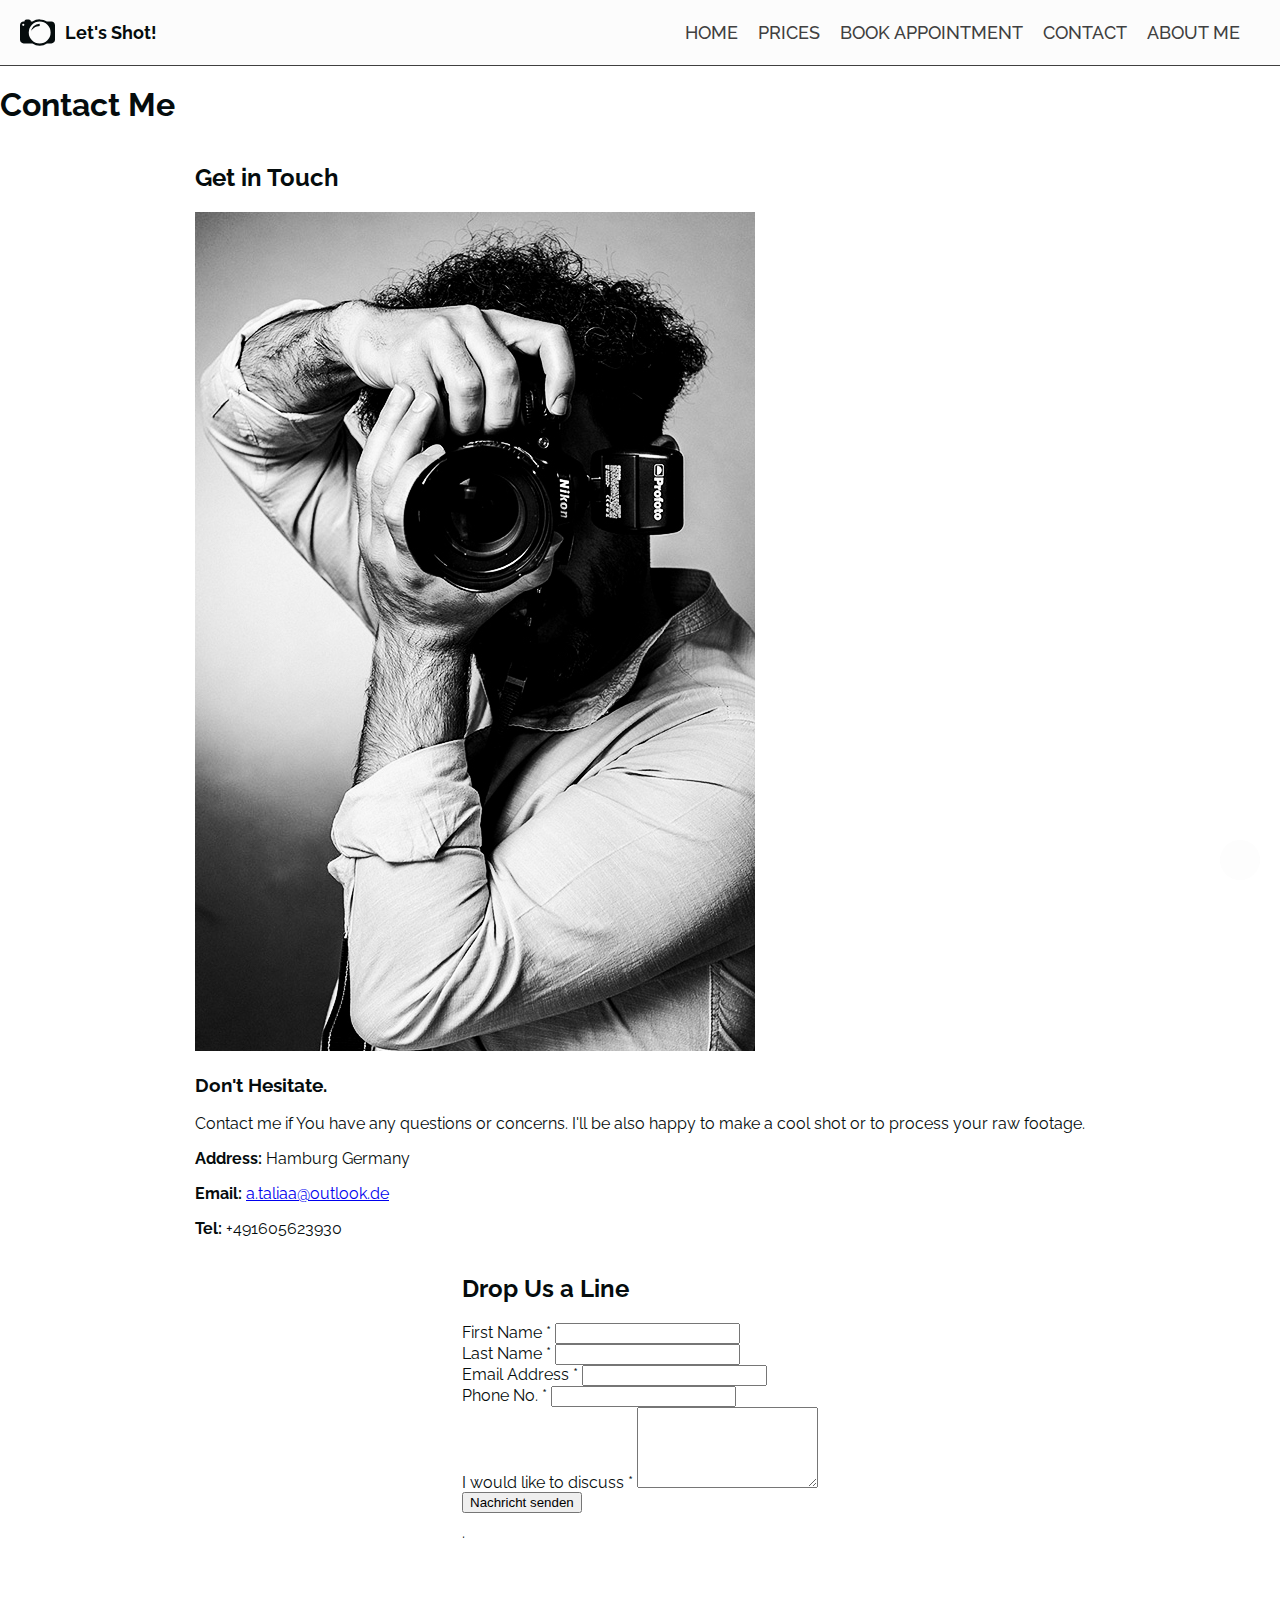
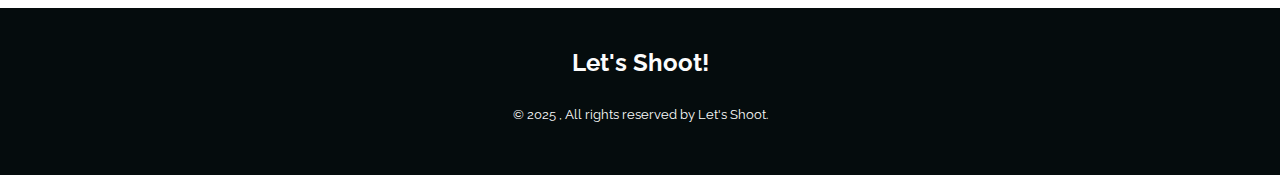
<file: public/contact.html>
<!DOCTYPE html>
<html lang="de">
    <head>
        <meta charset="UTF-8">
        <meta name="viewport" content="width=device-width, initial-scale=1.0">
        <link rel="preconnect" href="https://fonts.googleapis.com">
    <link rel="preconnect" href="https://fonts.gstatic.com" crossorigin>
    <link href="https://fonts.googleapis.com/css2?family=Baskervville:ital@0;1&family=Raleway:ital,wght@0,100..900;1,100..900&display=swap" rel="stylesheet">
        <title>book_appointment</title>
        <link rel="stylesheet" href="../src/css/style.css">
    </head>
<body>
    <!-- NEUER HEADER-BEREICH -->
    <header class="header">
        <div class="header-overlay">
            <div class="header-content">
                <nav class="navbar header-navbar">
                    <!-- Logo / Brand -->
                    <div class="navbar-logo">
                        <svg xmlns="http://www.w3.org/2000/svg" fill="currentColor" class="bi bi-camera2" viewBox="0 0 16 16">
                            <path d="M5 8c0-1.657 2.343-3 4-3V4a4 4 0 0 0-4 4"/>
                            <path d="M12.318 3h2.015C15.253 3 16 3.746 16 4.667v6.666c0 .92-.746 1.667-1.667 1.667h-2.015A5.97 5.97 0 0 1 9 14a5.97 5.97 0 0 1-3.318-1H1.667C.747 13 0 12.254 0 11.333V4.667C0 3.747.746 3 1.667 3H2a1 1 0 0 1 1-1h1a1 1 0 0 1 1 1h.682A5.97 5.97 0 0 1 9 2c1.227 0 2.367.368 3.318 1M2 4.5a.5.5 0 1 0-1 0 .5.5 0 0 0 1 0M14 8A5 5 0 1 0 4 8a5 5 0 0 0 10 0"/>
                        </svg>
                        <div class="navbar-brand">Let's Shot!</div>
                    </div>
                    
                    <!-- Hamburger-Menü für Mobile -->
                    <input type="checkbox" id="nav-toggle" class="nav-toggle">
                    <label for="nav-toggle" class="nav-toggle">&#9776;</label>
    
                    <!-- Navigation Links -->
                    <div class="navbar-links">
                        <a href="../index.html">Home</a>
                        <a href="book.html">Prices</a>
                        <a href="book.html">Book Appointment</a>
                        <a href="contact.html">Contact</a>
                        <a href="aboutme.html">About Me</a>
                    </div>
                </nav>
                <!-- Header-Text -->
                <section class="hero">
                    <div class="hero-content">
                        <h1>Contact Me</h1>
                    </div>
                </section>
            </div>
        </div>
    </header>
<div class="main-container ">
    <!-- Zusätzlicher Inhalt -->
    <section class="info-image-text-container-layout">
        <h2>Get in Touch</h2>
        <div class="image-text-container-box">
            <div class="column-left">
                <img src="../assets/00-38.jpg" alt="Photographer">
            </div>
            <div class="column-right">
                <h3>Don't Hesitate.</h3>
                <p>Contact me if You have any questions or concerns. I'll be also
                    happy to make a cool shot or to process your raw footage.</p>
                <p><b>Address:</b> Hamburg Germany</p>
                <p><b>Email:</b> <a href="a.taliaa@outlook.de">a.taliaa@outlook.de</a></p>
                <p><b>Tel:</b> +491605623930</p>
            </div>
        </div>
    </section>

    <section class="contact-form-section">
        <h2>Drop Us a Line</h2>
        <form class="contact-form">
            <div class="form-row">
                <div class="form-group">
                    <label for="firstName">First Name *</label>
                    <input type="text" id="firstName" name="firstName">
                </div>
                <div class="form-group">
                    <label for="lastName">Last Name *</label>
                    <input type="text" id="lastName" name="lastName">
                </div>
            </div>
    
            <div class="form-row">
                <div class="form-group">
                    <label for="email">Email Address *</label>
                    <input type="email" id="email" name="email">
                </div>
                <div class="form-group">
                    <label for="phone">Phone No. *</label>
                    <input type="tel" id="phone" name="phone">
                </div>
            </div>
    
            <div class="form-group">
                <label for="message">I would like to discuss *</label>
                <textarea id="message" name="message" rows="5"></textarea>
            </div>
    
            <button type="submit"><span>Nachricht senden</span></button>
            <p class="form-terms">.</p>
        </form>
    </section>
</div>
    <footer>
        <div class="footer-content">
            <div class="footer-logo">Let's Shoot!</div>
            <nav class="footer-nav">
            </nav>
            <p class="footer-copyright">© 2025 , All rights reserved by Let's Shoot.</p>
        </div>
        <div class="back-to-top">
            <a href="#">&#x21E7;</a> <!-- Unicode-Pfeil nach oben -->
        </div>
    </footer>
    <script src="../src/js/script.js"></script>
</body>
</html>
</file>
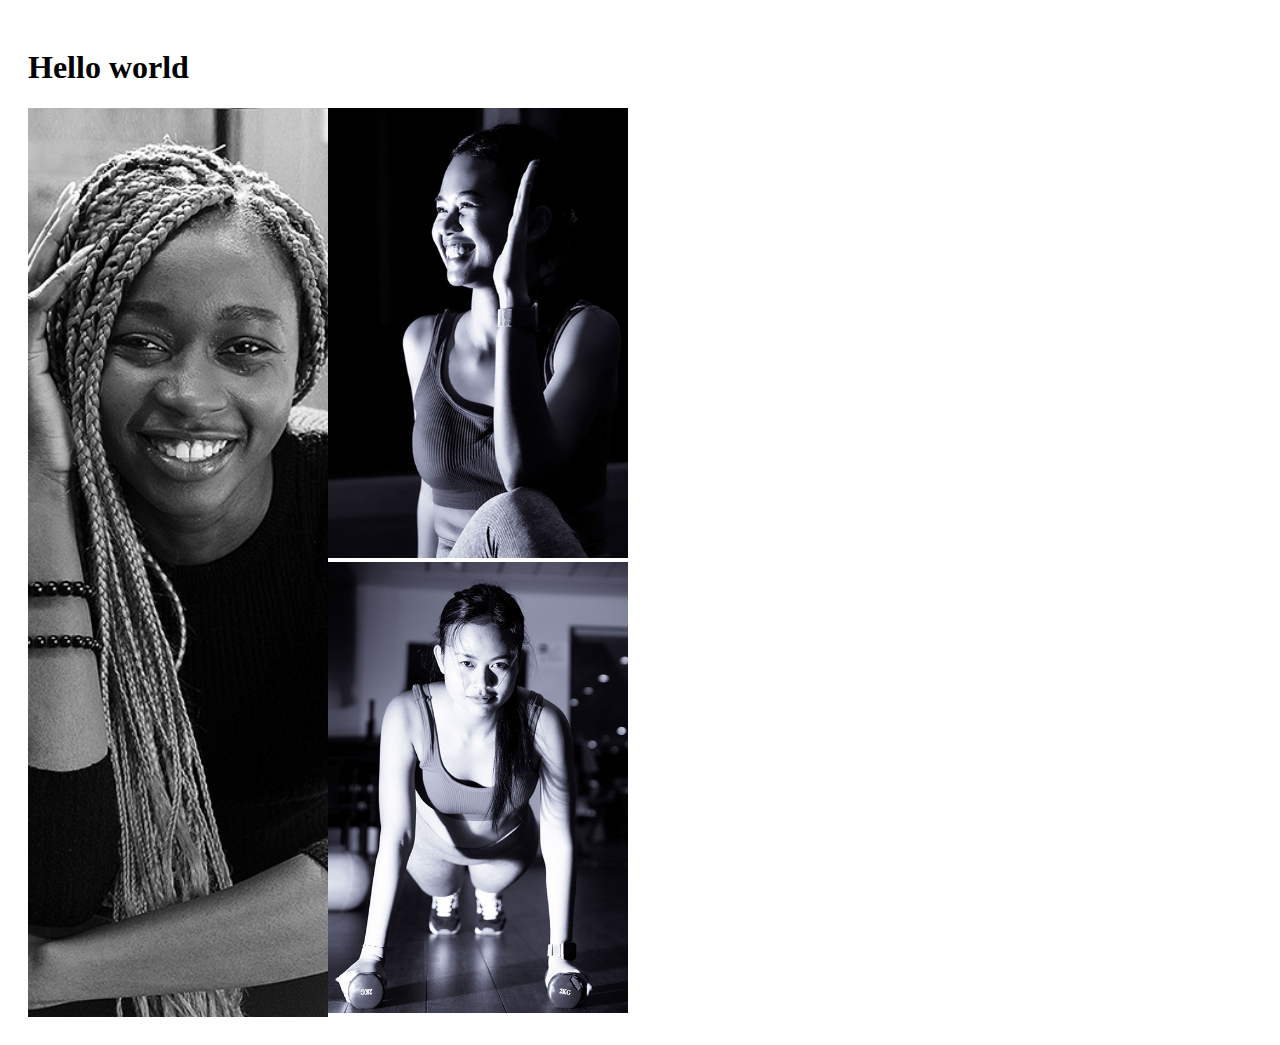
<file: public/neuercontant.html>
<!DOCTYPE html>
<html lang="en">
<head>
    <meta charset="UTF-8">
    <meta name="viewport" content="width=device-width, initial-scale=1.0">
    <title>Document</title>
</head>
<style>
    .image-text-container{
        max-width: 600px;
        padding: 20px;
    }
  .three-images {
            display: flex;
            flex-direction: row;
        }
        
        .first-column {
            flex: 1; /* Die erste Spalte passt sich der zweiten Spalte an */
            display: flex;
            flex-direction: column;
        }

        .second-column {
            flex: 1; /* Beide Spalten nehmen gleich viel Platz ein */
            display: flex;
            flex-direction: column;
        }

        .first-column img {
            flex: 2; /* Das Bild in der ersten Spalte nimmt doppelt so viel Platz ein */
            object-fit: cover; /* Stellt sicher, dass das Bild den Platz richtig ausfüllt */
            width: 100%; /* Volle Breite */
        }

        .second-column img {
            flex: 1; /* Jedes Bild in der zweiten Spalte nimmt gleich viel Platz ein */
          object-fit: cover; 
            width: 100%;
        }

        /* .left-column, .right-column {
            display: flex;
        } */
    </style>
</style>
<body>
   <div class="image-text-container">
    <h1>Hello world</h1>
    <div class="three-images">
        
        <div class="first-column">
           <img src="../assets/00-9.jpg" alt="">  
       </div>
        <div class="second-column">
            <div class="left-column">
                <img src="../assets/00-8.jpg" alt="">  
             
            </div>
            <div class="right-column">
         <img src="../assets/00-20.jpg" alt=""> 
             
            </div>
        </div>
    </div>
   </div>
</body>
</html>
</file>
<file: src/css/style.css>
/* ==================== */
/* 1. FONTS */
/* ==================== */

@import url('https://fonts.googleapis.com/css2?family=Raleway:ital,wght@0,100..900;1,100..900&display=swap');


/* ==================== */
/* 2. ROOT VARIABLES */
/* ==================== */

:root {
    --fs-main: #050C0D;
    --fs-second: #404040;
    --fs-third: #A6A6A6;
    --fs-fourth: rgb(252, 252, 252);
    --fs-success: #198754;
    --fs-danger: #dc3545;
}

/* ==================== */
/*  GLOBAL STYLES */
/* ==================== */

*,
*::before,
*::after {
    box-sizing: border-box;
}

html {
    margin: 0;
}

body {
    font-family: "Raleway", sans-serif;
    margin: 0;
    color: var(--fs-main);
}
img{
    max-width: 100%;
    height:auto;
}

.main-container{
    display: flex;
    justify-content: center;
    flex-direction: column;
    align-items: center
  
 }
p{
    margin-top: 10px ; 
}

h1{
    margin-top: 20px;
    margin-bottom: 20px;
    font-size: 2.5;
}

video{
    margin-top: 40px;
    margin-bottom: 40px;
}
/* ==================== */
/* 4. NAVBAR STYLING */
/* ==================== */

/* Allgemeine Navbar */
.navbar {
    display: flex;
    justify-content: space-between;
    align-items: center;
    justify-content: space-between;
    padding: 15px 20px;
    background-color: rgb(252, 252, 252);
    color: var(--fs-main);
    border-bottom: 1px solid var(--fs-second);
    z-index: 1000;
}

/* Burger-Button */

/* Navigation Links */
.navbar-links {
    list-style: none;
    display: flex;
}

.navbar-brand {
    /* font-family: "Baskervville", serif; */
    margin-left: 10px;
    font-size: 1.8rem;
    font-weight: bold;
    font-size: 18px;
}

/* Navbar Branding */
.navbar-logo {
    display: flex;
    flex-direction: row;
    align-items: center; /* Zentriert das Icon vertikal */
}

/* SVG Camera Icon */
.bi-camera2 {
    width: 35px;
    height: auto; /* Behält das Seitenverhältnis */
}

/* Links Styling */
.navbar-links a {
    color: var(--fs-second);
    display: flex;
    margin-right: 20px;
    text-decoration: none;
    font-size: 1.1rem;
    font-weight: 500;
    text-transform: uppercase;
    transition: color 0.3s ease-in-out;
}

.navbar-links a:focus {
    color: var(--fs-main);
    font-weight: bold;
}

.navbar-links a:hover {
    color: var(--fs-main);
}
 
 /* ==================== */
 /* 6. HAMBURGER MENU */
 /* ==================== */
 
 .nav-toggle {
    font-size: 30px;
    cursor: pointer;
    background: none;
    border: none;
    display: none; /* Standardmäßig versteckt, NUR in Media Queries sichtbar */
}
 

 /* ==================== */
/* 8. Header carousel STYLES */
/* ==================== */

    /* Grundlegendes Styling */
    .carousel {
    
        position: relative;
        max-width: 100%;
        margin: auto;
        overflow: hidden;
        box-shadow: 0 4px 8px rgba(0, 0, 0, 0.2);
    }
    
    /* Slide-Container */
    .carousel-container {
        margin-top: 5px;
        display: flex;
        transition: transform 0.5s ease-in-out;
    }
    
    /* Einzelne Slides */
    .carousel-slide {
        min-width: 100%;
    }
    
    .carousel-slide img {
        width:  100%;
        height: auto;
        position: relative;
        display: block;
     
    }
    
    /* Navigation Buttons */
    .carousel-btn {
        position: absolute;
        top: 50%;
        color: var(--fs-fourth);
        transform: translateY(-50%);
        background-color: transparent;
        border: none;
        padding: 10px 15px;
        cursor: pointer;
        font-size: 24px;
        border-radius: 10px;
        transition: background 0.3s;
    }
    
    .carousel-btn:hover {
      background-color: transparent;
    }
    
    .prev {
        left: 10px;
    }
    
    .next {
        right: 10px;
    }
    
    /* Indikator-Punkte */
    .carousel-indicators {
        text-align: center;
        position: absolute;
        bottom: 10px;
        left: 50%;
        transform: translateX(-50%);
    }
    
    .dot {
        height: 12px;
        width: 12px;
        margin: 0 5px;
        background-color: var(--fs-fourth);
        border-radius: 50%;
        display: inline-block;
        cursor: pointer;
        transition: background 0.3s;
    }
    
    .dot.active {
        background-color: var(--fs-second);
    }

     /* ==================== */
/*  text-carousel */
/* ==================== */

  /* Hauptcontainer für das Carousel */
  .text-carousel {
    position: relative;
    width: 100%;
    max-width: 800px;
    overflow: hidden;
    box-shadow: 0 2px 2px var(--fs-main);
    padding: 0 60px; /* Platz für die Pfeile */
}

/* Track für die Slides */
.text-carousel-track {
    display: flex;
    transition: transform 0.5s ease-in-out;
    width: 100%; /* Stellt sicher, dass der Track die gesamte Breite einnimmt */

}

/* Einzelne Slides */
.text-carousel-div {
    width: 100%;
    flex-shrink: 0;
    padding: 30px 60px; /* Abstand um den Text */
    box-sizing: border-box; /* Padding bleibt innerhalb der Breite */
    overflow-y: auto; /* Ermöglicht Scrollen bei langen Texten */
}

/* Pfeile */
.text-carousel-button {
    position: absolute;
    top: 50%;
    transform: translateY(-50%);
    color: var(--fs-second);
    border: none;
    padding: 10px;
    cursor: pointer;
    z-index: 10;
    width: 40px; /* Breite der Pfeile */
    height: 40px; /* Höhe der Pfeile */
    display: flex;
    justify-content: center;
    align-items: center;
}

.text-carousel-button.left {
    left: -20px; /* Positionierung links außerhalb des Carousels */
    margin-left: 20px;
}

.text-carousel-button.right {
    right: -20px; /* Positionierung rechts außerhalb des Carousels */
    margin-right: 20px;
}

.text-carousel-button:hover {
font-size: large;  }

/* Radio Buttons für Navigation */
input[type="radio"] {
     display: none; 
}

/* Positionierung der Bilder basierend auf Radio Buttons */
#text-slider1:checked ~ .text-carousel-track {
    transform: translateX(0);
}

#text-slider2:checked ~ .text-carousel-track {
    transform: translateX(-100%);
}

#text-slider3:checked ~ .text-carousel-track {
    transform: translateX(-200%);
}

#text-slider4:checked ~ .text-carousel-track {
    transform: translateX(-300%);
}

.anführungszeichen{
    font-size: 2rem;
    padding: 5px;
    color: var(--fs-main);
  }
/* Responsives Design für kleinere Bildschirme */


/* ==================== */
/* image-text-container/
/* ==================== */

.image-text-container{
    max-width: 800px;
    padding: 20px;
}
.three-images {
        display: flex;
        flex-direction: row;
        gap: 15px;
    }
    
    .first-column {
        flex: 1; /* Die erste Spalte passt sich der zweiten Spalte an */
        display: flex;
        flex-direction: column;
    }

    .second-column {
        flex: 1; /* Beide Spalten nehmen gleich viel Platz ein */
        display: flex;
        flex-direction: column;
        gap: 15px;
    }

    .first-column img {
        flex: 2; /* Das Bild in der ersten Spalte nimmt doppelt so viel Platz ein */
        object-fit: cover; /* Stellt sicher, dass das Bild den Platz richtig ausfüllt */
        width: 100%; /* Volle Breite */
    }

    .second-column img {
        flex: 1; /* Jedes Bild in der zweiten Spalte nimmt gleich viel Platz ein */
      object-fit: cover; 
        width: 100%;
    }
.text-column{
 
justify-content: center
}


 
/* ==================== */
/* animation*/
/* ==================== */

.scroll-element {
    opacity: 0;
    transform: translateY(50px);
    transition: 800ms ease-out; /* Einheitliche Transition */
    margin: 2rem 0; /* Bessere Abstände */
}
.scroll-element h1{
    font-size: 3.2rem;

}
.scroll-element.visible {
    opacity: 1;
    transform: translateY(0);
}


/* ==================== */
/*  FOOTER STYLES */
/* ==================== */

footer {
    margin-top: 50px;
    padding: 40px 20px;
    background-color: var(--fs-main);
    color: var(--fs-fourth);
    text-align: center;
}

.footer-content {
    display: flex;
    flex-direction: column;
    align-items: center;
    margin: 0 auto;
    max-width: 1200px;
}

.footer-logo {
    margin-bottom: 20px;
    font-size: 1.5em;
    font-weight: bold;
}

.footer-nav ul {
    display: flex;
    justify-content: center;
    margin: 0;
    margin-bottom: 20px;
    padding: 0;
    list-style: none;
}

.footer-nav li {
    margin: 0 15px;
}

.footer-nav a {
    color: var(--fs-fourth);
    text-decoration: none;
}

.footer-copyright {
    font-size: 0.8em;
    color: var(--fs-fourth);
}

.back-to-top {
    position: fixed;
    bottom: 20px;
    right: 20px;
    display: flex;
    align-items: center;
    justify-content: center;
    width: 40px;
    height: 40px;
    background-color: var(--fs-fourth);
    border-radius: 50%;
    opacity: 0.7;
    transition: opacity 0.3s ease;
}

.back-to-top:hover {
    opacity: 1;
}

.back-to-top a {
    font-size: 1.5em;
    color: var(--fs-fourth);
    text-decoration: none;
}

@media screen and (max-width: 768px) {

    .navbar {
        position: fixed; /* Fixiert die Navbar oben */
        top: 0;
        left: 0;
        width: 100%;
        background-color: var(--fs-fourth);/* Hintergrund, damit es nicht transparent ist */
        z-index: 1000; /* Höchste Priorität, damit sie über allen anderen Elementen liegt */
        display: flex;
        justify-content: space-between;
        align-items: center;
        
        border-bottom: 1px solid var(--fs-second);
    }
    .nav-toggle {
        display: block; /* Burger-Button sichtbar machen */
        position: absolute;
        top: 15px;
        right: 20px;
        font-size: 2rem;
        background: none;
        border: none;
        cursor: pointer;
        z-index: 1000;
    }
    .navbar-links {
        position: absolute;
        top: 60px;
        right: 0;
        background-color: white;
        width: 100%;
        box-shadow: 0 2px 5px var(--fs-fourth);
        flex-direction: column;
        align-items: center;
        padding: 10px;
        opacity: 0;
        transform: translateY(-20px);
        transition: opacity 0.3s ease-in-out, transform 0.3s ease-in-out;
        display: none;
    }

    .navbar-links.show {
        display: flex; /* Menü sichtbar machen */
        opacity: 1;
        transform: translateY(0);
        background-color: var(--fs-fourth);
    }

    .navbar-links li {
        width: 100%;
        text-align: center;
        margin: 30px;
        
    }

    .navbar-links.show {
        visibility: visible;
        opacity: 1;
        transform: translateY(0);
        display: flex; /* Sicherstellen, dass die Links angezeigt werden */
    }

    .three-images {
        flex-direction: column;
    }

     /* ======== text-carousel ============ */
     .text-carousel {
        border-top: 1px solid var(--fs-second);
        background-color: var(--fs-fourth);
        padding: 0 30px; /* Weniger Platz für die Pfeile auf kleinen Bildschirmen */
        max-width: 100%; /* Passt sich der Bildschirmbreite an */
        height: 70vh; /* Dynamische Höhe für kleine Geräte */
    }

    .text-carousel-div {
        padding-bottom: 20px;
        margin-top : 15px;
        font-size: 1.1rem; /* Kleinere Schriftgröße für mobile Geräte */
        padding: 30px; /* Weniger Padding auf kleinen Bildschirmen */
        line-height: 1.3; /* Ändere den Wert nach Bedarf */
     font-weight: 500;
  
        overflow-y: auto; /* Scrollen bei langen Texten bleibt aktiviert */
    }

    .text-carousel-button {
        width: 30px; /* Kleinere Pfeile auf mobilen Geräten */
        height: 30px;
        padding: 5px;
        font-size: 0.8rem; /* Kleinere Schriftgröße für Pfeile */
    }
    .image-text-container-box {
        flex-direction: column;
    }
}
</file>
